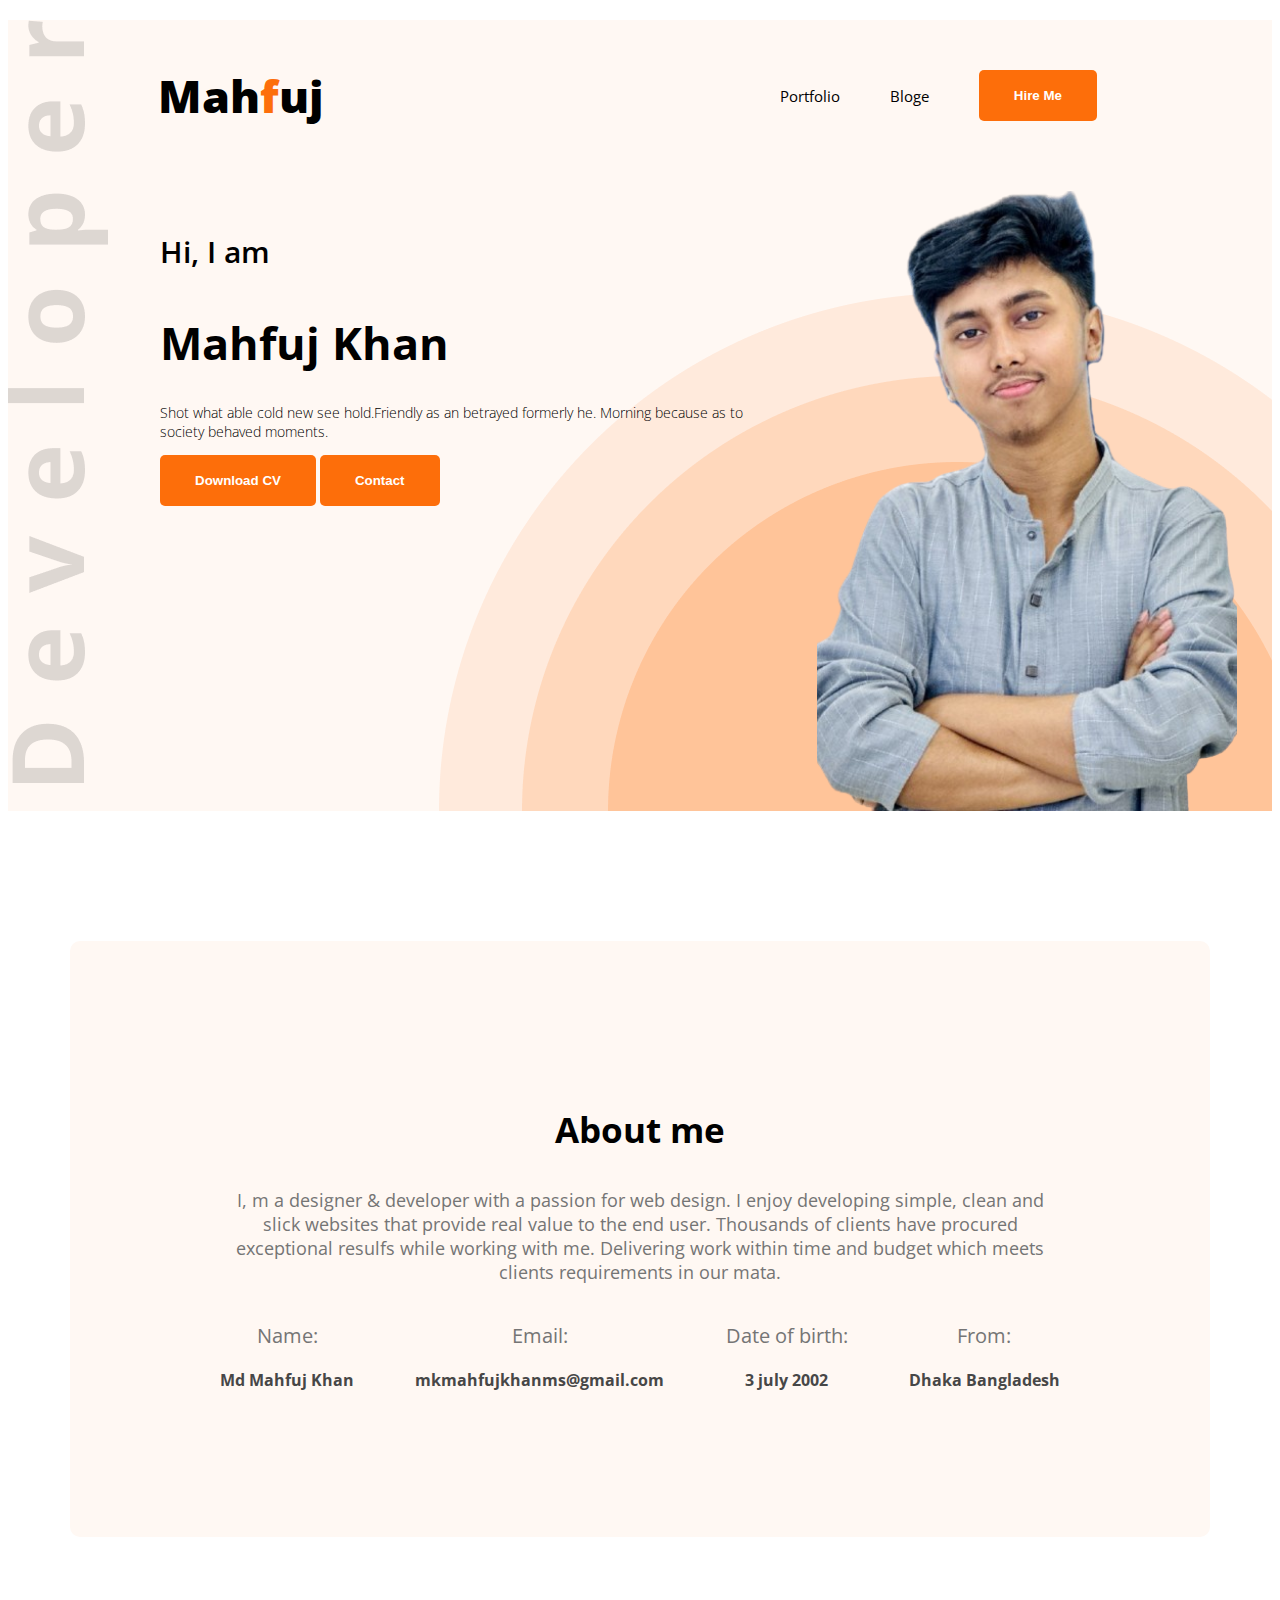
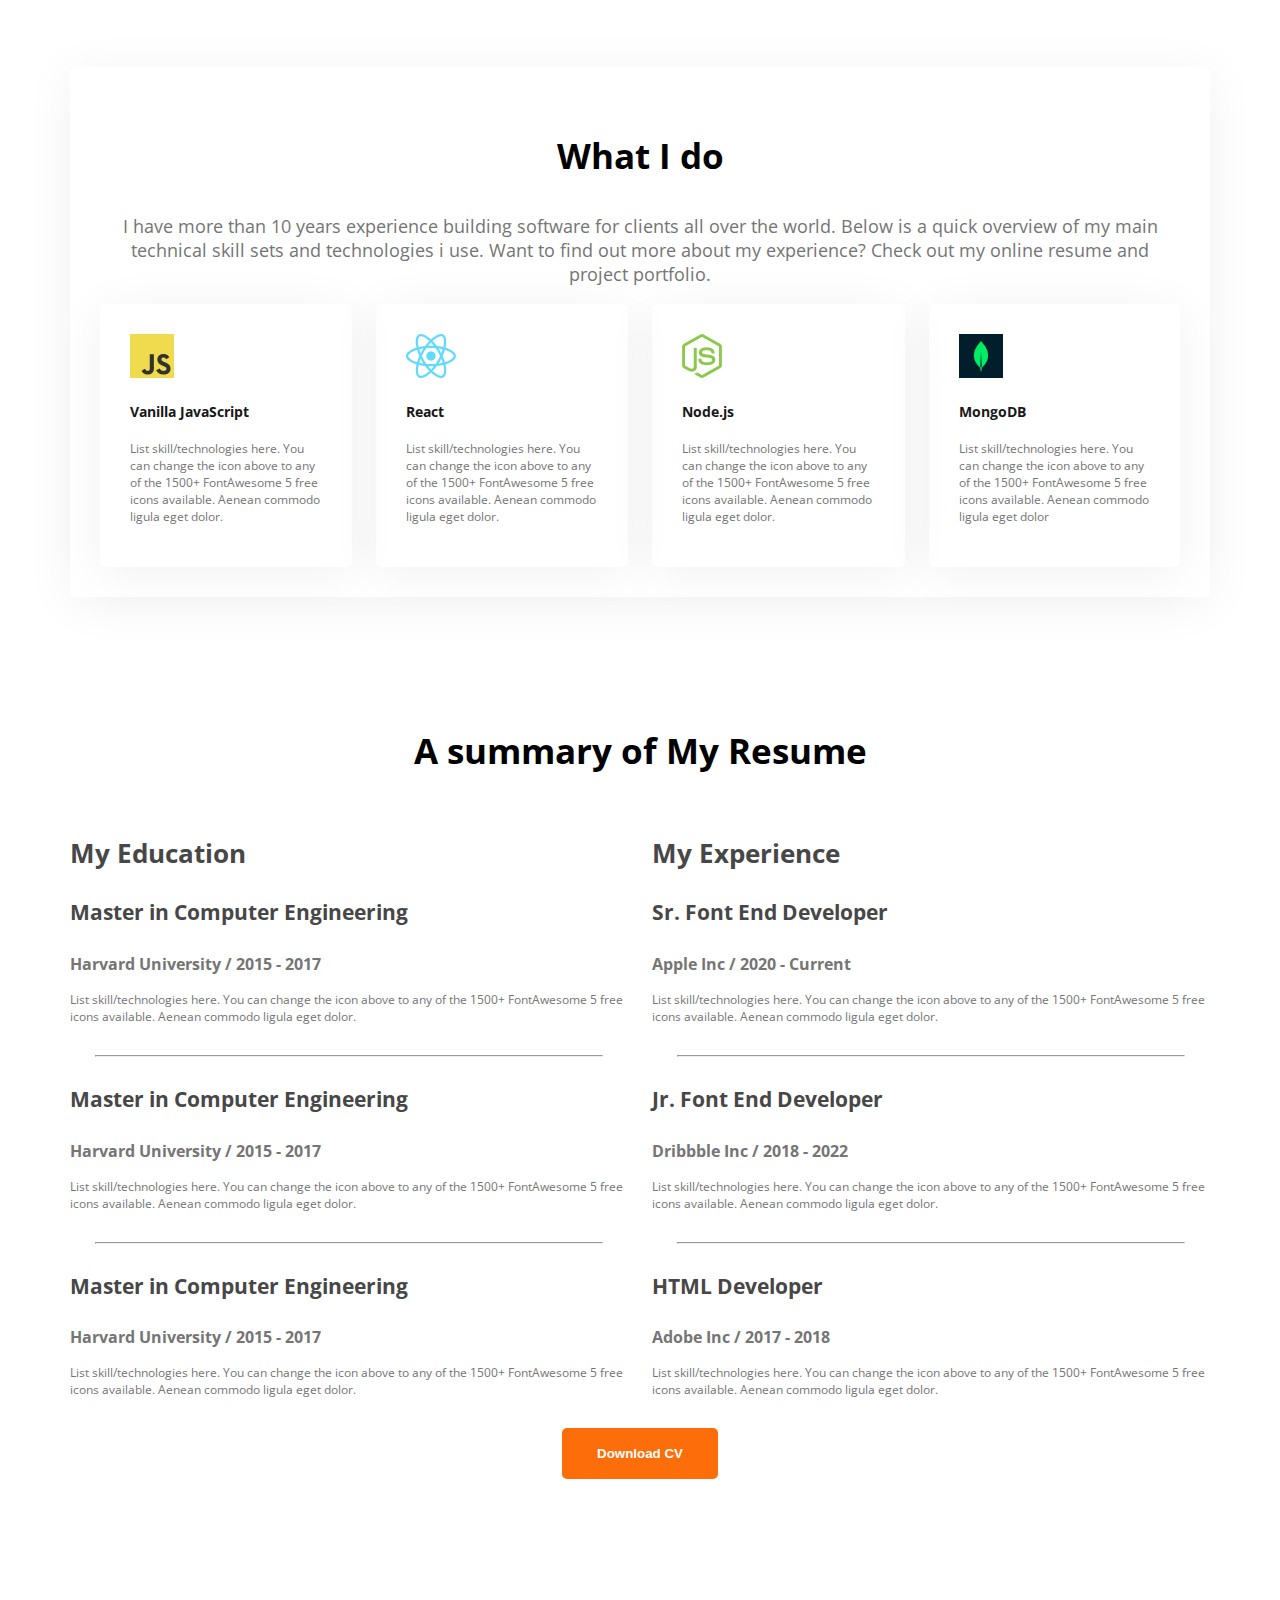
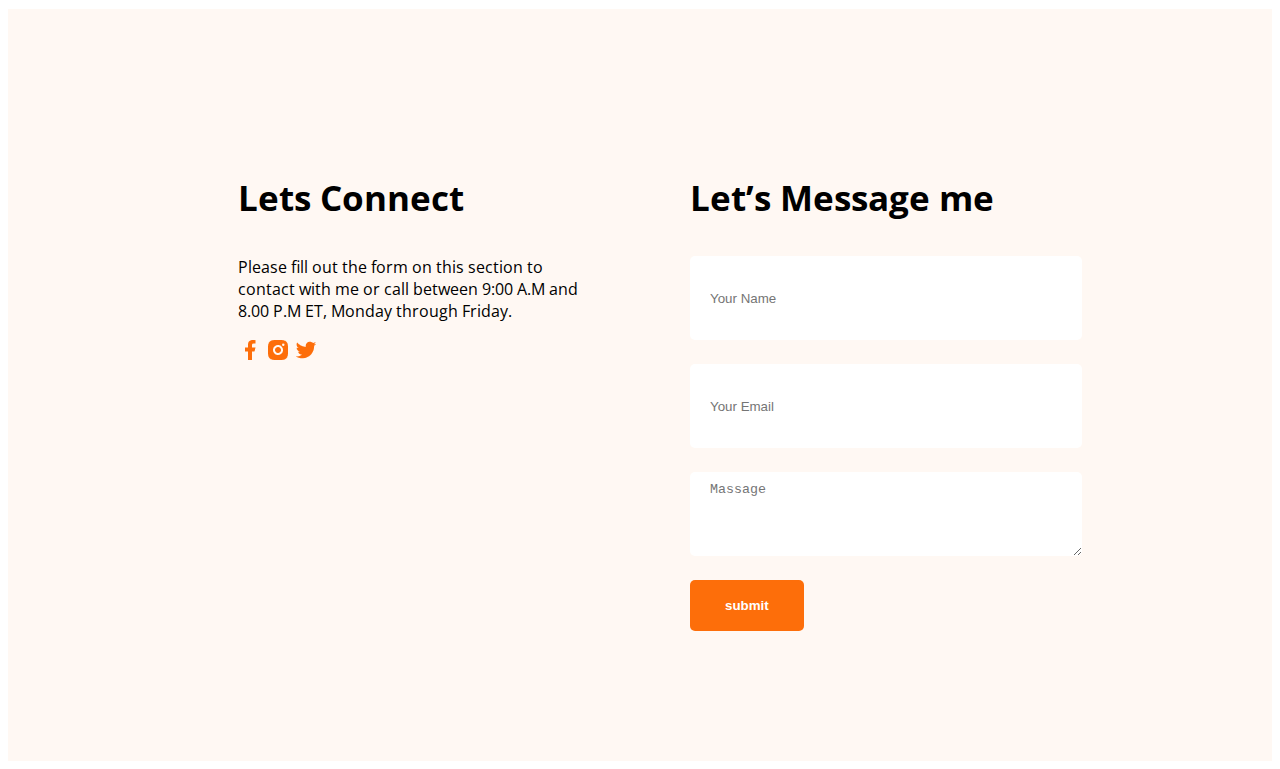
<file: index.html>
<!DOCTYPE html>
<html lang="en">

<head>
    <meta charset="UTF-8">
    <meta name="viewport" content="width=device-width, initial-scale=1.0">
    <title>Developer Portfolio</title>
    <link rel="preconnect" href="https://fonts.googleapis.com">
    <link rel="preconnect" href="https://fonts.gstatic.com" crossorigin>
    <link
        href="https://fonts.googleapis.com/css2?family=Open+Sans:ital,wght@0,300..800;1,300..800&family=Work+Sans:ital,wght@0,100..900;1,100..900&display=swap"
        rel="stylesheet">
    <link rel="stylesheet" href="styles/portfolio.css">
</head>

<body class="open-sans-normal ">
    <header class="header background-bg">
        <nav>
            <h3 class="nav-title">Mah<span class="text-primary">f</span>uj</h3>
            <ul>
                <li><a class="dark2" href="">Portfolio</a></li>
                <li><a class="dark2" href="">Bloge</a></li>
                <li><a href=""><button class="btn-primary">Hire Me</button></a></li>
            </ul>
        </nav>
        <div class="banner">
            <div class="banner-content">
                <h4 class="banner-greetings dark2">Hi, I am</h4>
                <h1 class="banner-title">Mahfuj Khan</h1>
                <p class="banner-description">Shot what able cold new see hold.Friendly as an betrayed formerly he. Morning because as to society behaved moments.</p>
                <button class="btn-primary">Download CV</button>
                <button class="btn-primary">Contact</button>
            </div>
            <img class="banner-profile-pic" src="images/mahfuj-removebg-preview.png" alt="">
        </div>
    </header>


    <main>
        <section class="about background-bg">
            <h3 class="section-title">About me</h3>
            <p class="section-description">I, m a designer & developer with a passion for web design. I enjoy developing simple, clean and slick websites that provide real value to the end user. Thousands of clients have procured exceptional resulfs while working with me. Delivering work within time and budget which meets clients requirements in our mata.</p>
            <div class="about-items">
                <div class="about-item">
                    <p class="item-title">Name:</p>
                    <p class="item-description">Md Mahfuj Khan</p>
                </div>
                <div class="about-item">
                    <p class="item-title">Email:</p>
                    <p class="item-description">mkmahfujkhanms@gmail.com</p>
                </div>
                <div class="about-item">
                    <p class="item-title">Date of birth:</p>
                    <p class="item-description">3 july 2002</p>
                </div>
                <div class="about-item">
                    <p class="item-title">From:</p>
                    <p class="item-description">Dhaka Bangladesh</p>
                </div>
            </div>
        </section>
        <section class="skill">
            <h3 class="section-title text-center">What I do</h3>
            <p class="section-description text-center">I have more than 10 years experience building software for clients all over the world. Below is a quick overview of my main technical skill sets and technologies i use. Want to find out more about my experience? Check out my online resume and project portfolio.</p>
        
        <div class="skills-container">
            <div class="skill">
                <img src="images/icons/js.png" alt="">
                <h4 class="skill-title">Vanilla JavaScript</h4>
                <p class="skill-description">List skill/technologies here. You can change the icon above to any of the 1500+ FontAwesome 5 free icons available. Aenean commodo ligula eget dolor.</p>
                
            </div>
            <div class="skill">
                <img src="images/icons/react.png" alt="">
                <h4 class="skill-title">React</h4>
                <p class="skill-description">List skill/technologies here. You can change the icon above to any of the 1500+ FontAwesome 5 free icons available. Aenean commodo ligula eget dolor.</p>
               
            </div>
            <div class="skill">
                <img src="images/icons/nodejs.png" alt="">
                <h4 class="skill-title">Node.js</h4>
                <p class="skill-description">List skill/technologies here. You can change the icon above to any of the 1500+ FontAwesome 5 free icons available. Aenean commodo ligula eget dolor.</p>
                
            </div>
            <div class="skill">
                <img src="images/icons/mongo.png" alt="">
                <h4 class="skill-title">MongoDB</h4>
                <p class="skill-description">List skill/technologies here. You can change the icon above to any of the 1500+ FontAwesome 5 free icons available. Aenean commodo ligula eget dolor</p>
                
            </div>
        </div>
        </section>
        <section class="resume">
            <h3 class="section-title text-center">A summary of My Resume</h3>
            <div class="resume-container">
                <!-- .resume-column*2>h3.resume-column-title+.experience*3>h4.experience-title+h5.sub-title+.experience-description -->
                <div class="resume-column">
                    <h3 class="resume-column-title">My Education</h3>
                    <div class="experience">
                        <h4 class="experience-title">Master in Computer Engineering</h4>
                        <h5 class="sub-title">Harvard University / 2015 - 2017</h5>
                        <div class="experience-description">List skill/technologies here. You can change the icon above 
                            to any of the 1500+ FontAwesome 5 free icons available. Aenean commodo ligula eget dolor.</div>
                    </div><hr>
                    <div class="experience">
                        <h4 class="experience-title">Master in Computer Engineering</h4>
                        <h5 class="sub-title">Harvard University / 2015 - 2017</h5>
                        <div class="experience-description">List skill/technologies here. You can change the icon above 
                            to any of the 1500+ FontAwesome 5 free icons available. Aenean commodo ligula eget dolor.</div>
                    </div><hr>
                    <div class="experience">
                        <h4 class="experience-title">Master in Computer Engineering</h4>
                        <h5 class="sub-title">Harvard University / 2015 - 2017</h5>
                        <div class="experience-description">List skill/technologies here. You can change the icon above 
                            to any of the 1500+ FontAwesome 5 free icons available. Aenean commodo ligula eget dolor.</div>
                    </div>
                </div>
                
                <div class="resume-column">
                    <h3 class="resume-column-title">My Experience</h3>
                    <div class="experience">
                        <h4 class="experience-title">Sr. Font End Developer</h4>
                        <h5 class="sub-title">Apple Inc / 2020 - Current</h5>
                        <div class="experience-description">List skill/technologies here. You can change the icon above 
                            to any of the 1500+ FontAwesome 5 free icons available. Aenean commodo ligula eget dolor.</div>
                    </div><hr>
                    <div class="experience">
                        <h4 class="experience-title">Jr. Font End Developer</h4>
                        <h5 class="sub-title">Dribbble Inc / 2018 - 2022</h5>
                        <div class="experience-description">List skill/technologies here. You can change the icon above 
                            to any of the 1500+ FontAwesome 5 free icons available. Aenean commodo ligula eget dolor.</div>
                    </div><hr>
                    <div class="experience">
                        <h4 class="experience-title">HTML Developer</h4>
                        <h5 class="sub-title">Adobe Inc / 2017 - 2018</h5>
                        <div class="experience-description">List skill/technologies here. You can change the icon above 
                            to any of the 1500+ FontAwesome 5 free icons available. Aenean commodo ligula eget dolor.</div>
                    </div>
                </div>
            </div>
            <div class="text-center">
                <button class="btn-primary">Download CV</button>
            </div>

        </section>
    </main>
    <footer class="background-bg">
        <div class="footer-column">
            <h3 class="section-title">Lets Connect</h3>
            <p>Please fill out the form on this section to contact with me or call between 9:00 A.M and 8.00 P.M ET, Monday through Friday.</p>
            <div>
                <a href=""><img src="images/icons/facebook.png" alt=""></a>
                <a href=""><img src="images/icons/insta.png" alt=""></a>
                <a href=""><img src="images/icons/twitter.png" alt=""></a>
            </div>

        </div>
        <div class="footer-column">
            <h3 class="section-title">Let’s Message me</h3>
            <Form action="">
                <input type="text" name="" id="" placeholder="Your Name">
                <input type="email" name="" id="" placeholder="Your Email">
                <textarea name="" id="" cols="30" rows="20" placeholder="Massage"></textarea>
                <input class="btn-primary" type="submit" value="submit">
            </Form>
        </div>
          
    </footer>
</body>

</html>
</file>
<file: styles/portfolio.css>
.open-sans-normal {
    font-family: "Open Sans", sans-serif;
    font-optical-sizing: auto;
    font-style: normal;
    font-variation-settings:
      "wdth" 100;
  }
.header {
    background-image: url(../images/developer.png), url(../images/header_bg.png);
    background-repeat: no-repeat;
    background-position: top left, bottom right;
    justify-content: space-between;
}
/* shared style */
.background-bg {
    background-color: #FFF8F3;
}
.text-primary{
    color: #FD6E0A;
}
.dark2{
    color: black;
}
.text-center {
    text-align: center;
}
.skill {
    padding: 30px;
    border-radius: 5px;
    box-shadow: 0px 6px 50px 0px rgba(0, 0, 0, 0.06);
}
nav{
    display: flex;
    align-items: center;
    justify-content: space-between;
     margin: 20px 150px;
}
.nav-title{
    font-weight: 800;
    font-size: 45px;
}
nav ul {
    display: flex;
    align-items: center;
}
nav ul li {
    list-style: none;
    margin: 25px;
}
nav li a {
    text-decoration: none;
    font-size: 15px;
}
.btn-primary {
    background-color: #FD6E0A;
    font-weight: bold;
    color: white;
    border: none;
    padding: 18px 35px;
    border-radius: 5px;

}
/* banner style */
.banner {
    display: flex;
    justify-content: space-between;
    margin: 0 35px 0 152px;
}
.banner-content {
    max-width: 585px;
}
.banner-greetings {
    font-size: 30px;
    font-weight: 600;
}
.banner-title {
    font-weight: bold;
    font-size: 45px;
}
.banner-description {
    font-size: 14px;
    font-weight: 300;
}
.banner-profile-pic {
    
    width: 420px;
    /* height: 576px; */
}
/* about me */
.section-title {
    font-size: 35px;
    font-weight: bold;
    color: black;
}
.section-description {
    font-size: 18px;
    color: #757575;
    
}
.about {
    border-radius: 10px;
    padding: 130px 150px;
    text-align: center;
    

}
main {
    max-width: 1140px;
    margin: 0 auto;
}
main section{
    margin-top: 130px;
    margin-bottom: 130px;
}
.about-items {
    display: flex;
    justify-content: space-between;
}
.item-title {
    font-size:20px ;
    color: #757575;
}
.item-description {
    font-size: 16px;
    font-weight: bold;
    color: #474747;
}
.skill-title {
    font-size: 14px;
    font-weight: bold;
    color: #181818;
}
.skill-description {
    font-size: 12px;
    font-weight: 400;
    color: #757575;
    /* padding: 30px; */
}
.skills-container {
    display: flex;
    gap: 24px;
}
/* rsume section */
.resume-container{
    display: flex;
    gap: 24px;
}
.experience-description {
    color: #757575;
    font-size: 12px;
    margin-bottom: 30px;



}
.sub-title {
    color: #757575;
    font-size: 16px;
    margin-bottom: 16px;
}
.experience-title {
    color: #474747;
    font-size: 21px;
    font-weight: bold;
    margin-bottom: 0px;

}
.resume-column-title {
    color: #474747;
    font-size: 26px;
    font-weight: bold;
    margin-bottom: 0px;
}
.resume{
    align-items: center;
}
.resume hr{
    margin: 25px;
}
/* footer style */
footer{
    padding: 130px 230px;
    display: flex;
    gap: 100px;

}
.footer-column{
    width: 50%;
}
footer input[type="text"], footer input[type="email"], footer textarea{
    height: 64px;
    border-radius: 5px;
    background-color: white;
    display: block;
    width: 100%;
    padding: 10px 20px;
    margin-bottom: 24px;
    border: none;

}
</file>
